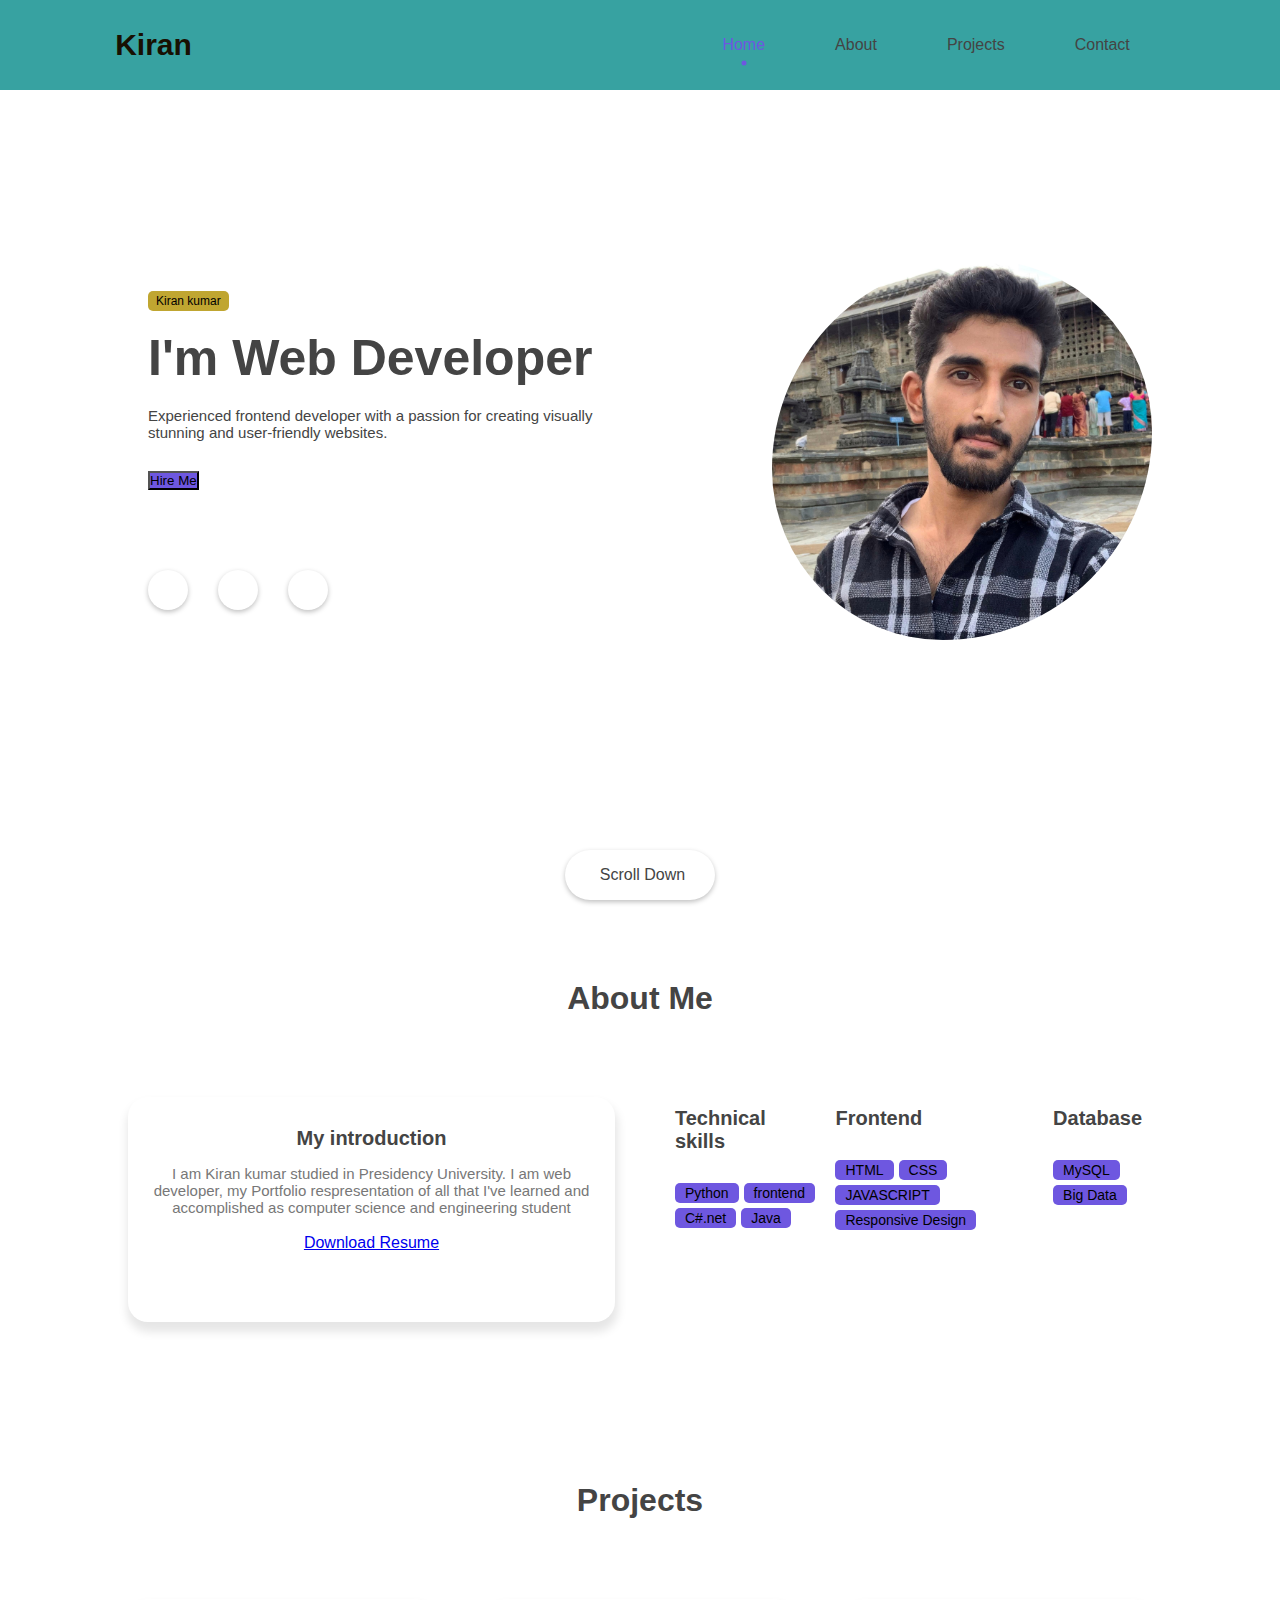
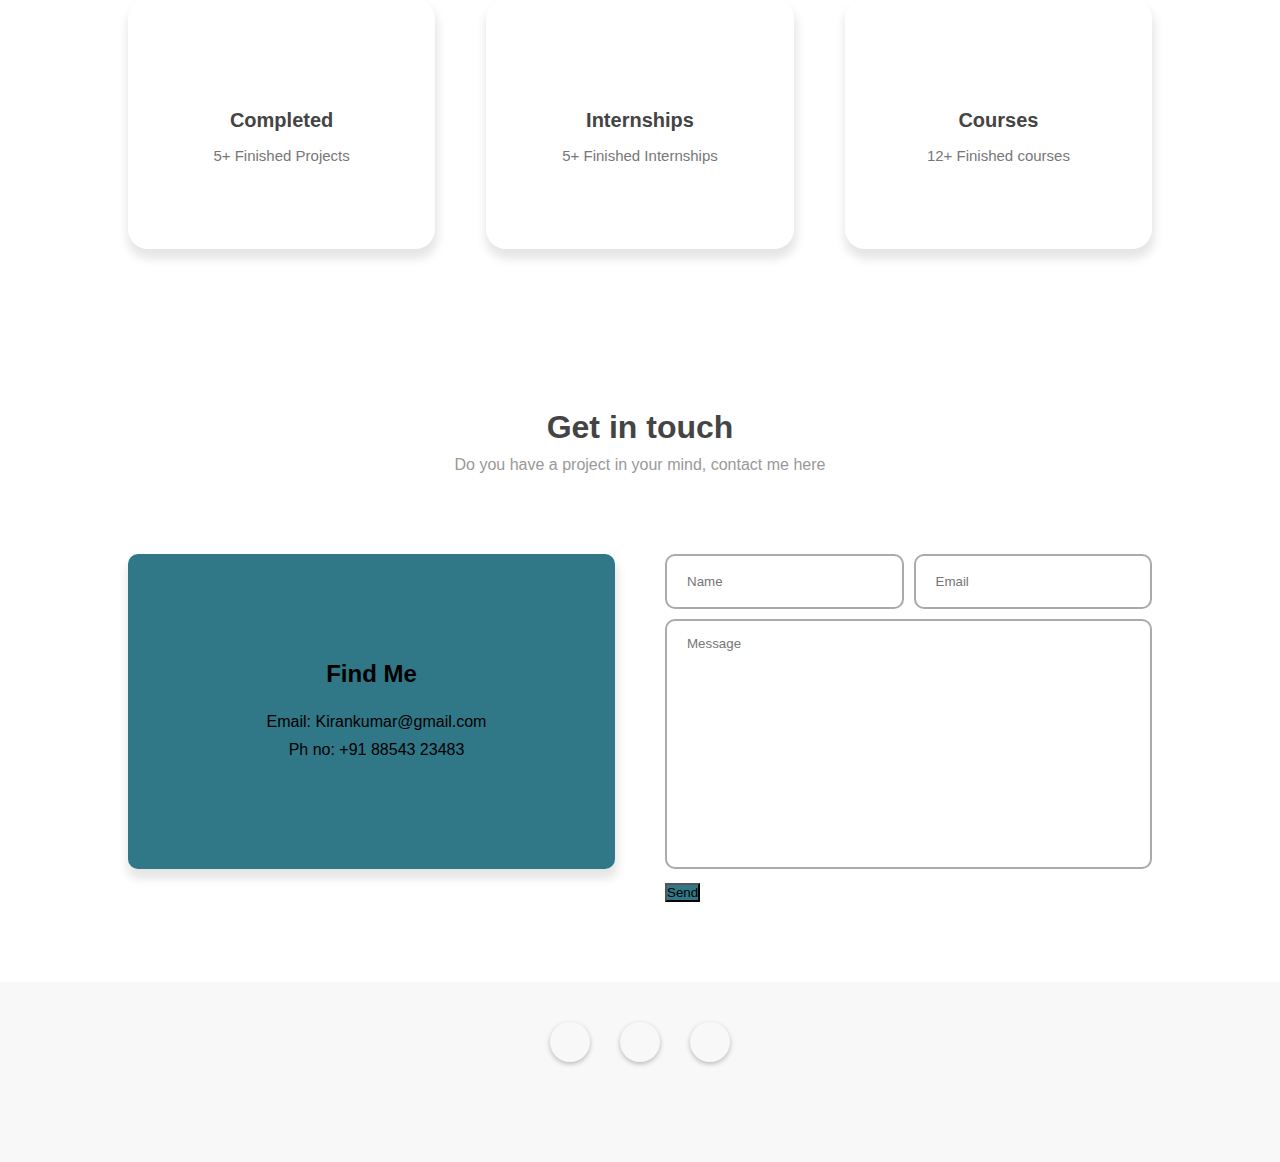
<file: Protfolio/index.html>
<!DOCTYPE html>
<html lang="en">
<head>
    <meta charset="UTF-8">
    <meta name="viewport" content="width=device-width, initial-scale=1.0">

    <link rel="stylesheet" href="https://unicons.iconscout.com/release/v4.0.8/css/line.css">
    <link rel="stylesheet" href="style.css">
</head>
<body>
   <div class="container">
      <nav id="header">
        <div class="nav-logo">
            <p class="nav-name">Kiran</p>
        </div>
        <div class="nav-menu" id="myNavMenu">
            <ul class="nav_menu_list">
                <li class="nav_list">
                    <a href="#home" class="nav-link active-link">Home</a>
                    <div class="circle"></div>
                </li>
                <li class="nav_list">
                    <a href="#about" class="nav-link">About</a>
                    <div class="circle"></div>
                </li>
                <li class="nav_list">
                    <a href="#projects" class="nav-link">Projects</a>
                    <div class="circle"></div>
                </li>
                <li class="nav_list">
                    <a href="#contact" class="nav-link">Contact</a>
                    <div class="circle"></div>
                </li>
            </ul>
        </div>
      </nav>
    <main class="wrapper">
       <section class="featured-box" id="home">
          <div class="featured-text">
            <div class="featured-text-card">
                <span>Kiran kumar</span>
            </div>
            <div class="featured-name">
                <p>I'm Web Developer <span class="typedText"></span></p>
            </div>
            <div class="featured-text-info">
                <p>Experienced frontend developer with a passion for creating 
                    visually stunning and user-friendly websites.
                </p>
            </div>
            <div class="featured-text-btn">
                <button class="btn blue-btn">Hire Me</button>
            </div>
            <div class="social_icons">
                <div class="icon"><i class="uil uil-instagram"></i></div>
                <div class="icon"><i class="uil uil-linkedin-alt"></i></div>
                <div class="icon"><i class="uil uil-facebook"></i></div>
            </div>
          </div>
          <div class="featured-image">
            <div class="image">
                <img src="img1.jpg" alt="avatar">
            </div>
          </div>
          <div class="scroll-icon-box">
            <a href="#about" class="scroll-btn">
                <i class="uil uil-mouse-alt"></i>
                <p>Scroll Down</p>
            </a>
          </div>

       </section>
       <section class="section" id="about">
          <div class="top-header">
            <h1>About Me</h1>
          </div>
          <div class="row">
            <div class="col">
                <div class="about-info">
                    <h3>My introduction</h3>
                    <div>
                        <p>I am Kiran kumar studied in Presidency University.
                            I am web developer, my Portfolio respresentation of all that I've learned and 
                            accomplished as computer science and engineering student</p>
                    </br>
                </div>
                <div>
                    <a href ="Resume.pdf" download class="btn">Download Resume</a>
                </div>
            </div>
        </div>
        <div class="col">
                <div class="skills-box">
                    <div class="skills-header">
                        <h3>Technical skills</h3>
                    </div>
                    <div class="skills-list">
                        <span>Python</span>
                        <span>frontend</span>
                        <span>C#.net</span>
                        <span>Java</span>
                    </div>
                </div>
                <div class="skills-box">
                    <div class="skills-header">
                        <h3>Frontend</h3>
                    </div>
                    <div class="skills-list">
                        <span>HTML</span>
                        <span>CSS</span>
                        <span>JAVASCRIPT</span>
                        <span>Responsive Design</span>
                    </div>
                </div>
                <div class="skills-box">
                    <div class="skills-header">
                        <h3>Database</h3>
                    </div>
                    <div class="skills-list">
                        <span>MySQL</span>
                        <span>Big Data</span>
                    </div>
                </div>
            </div>
          </div>
       </section>

       <section class="section" id="projects">
          <div class="top-header">
              <h1>Projects</h1>
          </div>
          <div class="project-container">
            <div class="project-box">
                <i class="uil uil-briefcase-alt"></i>
                <h3>Completed</h3>
                <label>5+ Finished Projects</label>
            </div>
            <div class="project-box">
                <i class="uil uil-users-alt"></i>
                <h3>Internships</h3>
                <label> 5+ Finished Internships</label>
            </div>
            <div class="project-box">
                <i class="uil uil-award"></i>
                <h3>Courses</h3>
                <label>12+ Finished courses</label>
            </div>
          </div>
       </section>

       <section class="section" id="contact">
          <div class="top-header">
            <h1>Get in touch</h1>
            <span>Do you have a project in your mind, contact me here</span>
          </div>
          <div class="row">
             <div class="col">
                <div class="contact-info">
                    <h2>Find Me <i class="uil uil-corner-right-down"></i></h2>
                    <p><i class="uil uil-envelope"></i> Email: Kirankumar@gmail.com</p>
                    <p><i class="uil uil-phone"></i> Ph no: +91 88543 23483</p>
                </div>
             </div>
             <div class="col">
                <div class="form-control">
                    <div class="form-inputs">
                        <input type="text" class="input-field" placeholder="Name">
                        <input type="text" class="input-field" placeholder="Email">
                    </div>
                    <div class="text-area">
                        <textarea placeholder="Message"></textarea>
                    </div>
                    <div class="form-button">
                        <button class="btn">Send <i class="uil uil-message"></i></button>
                    </div>
                </div>
             </div>
          </div>
       </section>
    </main>
    <footer>
        <div class="footer-social-icons">
            <div class="icon"><i class="uil uil-instagram"></i></div>
            <div class="icon"><i class="uil uil-linkedin-alt"></i></div>
            <div class="icon"><i class="uil uil-facebook"></i></div>
        </div>
        <div class="bottom-footer">
        </div>
    </footer>
    </div>
</body>
</html>
</file>
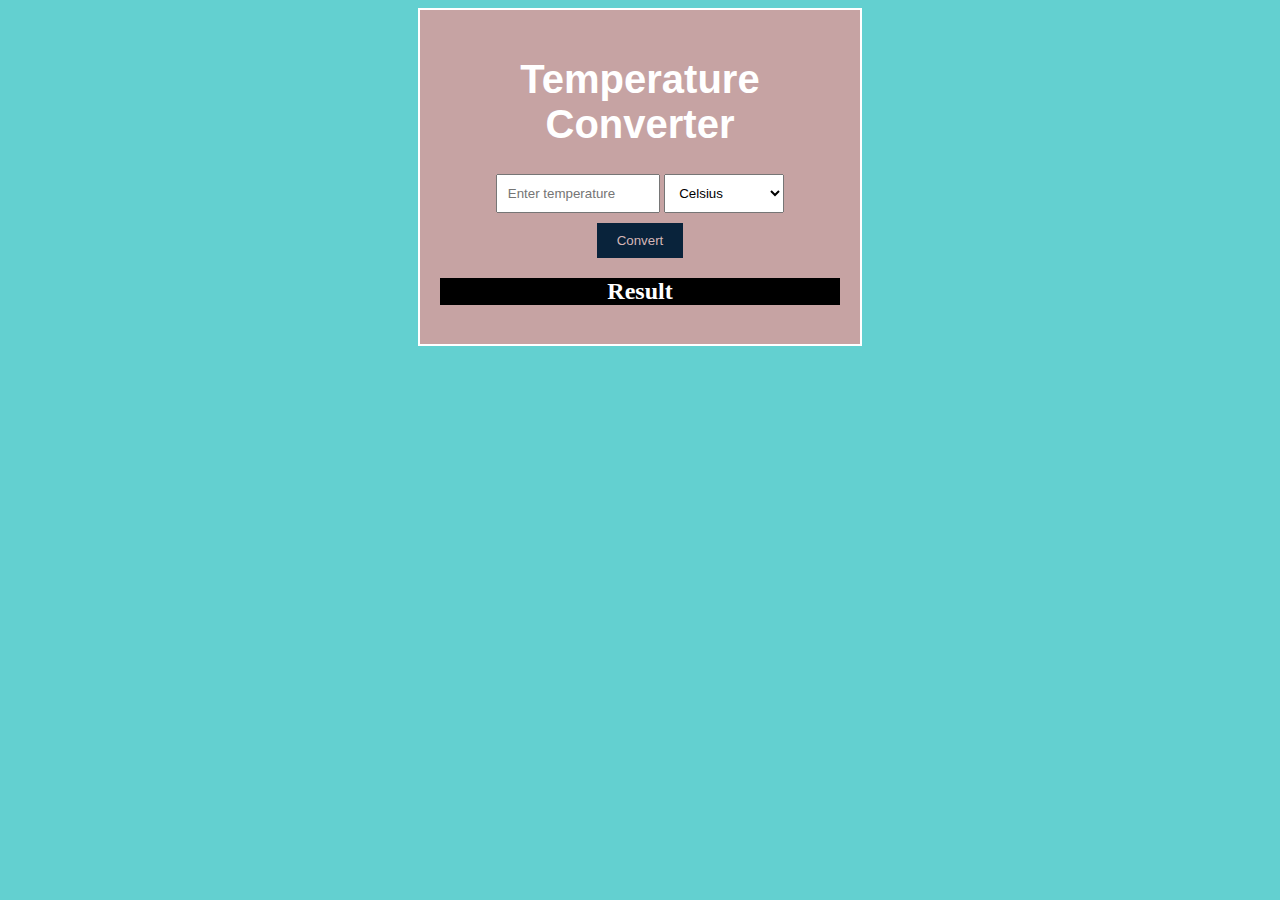
<file: Temperature converter/index.html>
<!DOCTYPE html>
<html>
<head>
  <title>Temperature Converter</title>
  <link rel="stylesheet" type="text/css" href="style.css">
</head>

<body>
  <div class="container">
    <h1 class="main-h">Temperature Converter</h1>
    <div class="converter">
      <input type="number" id="inputTemperature" placeholder="Enter temperature">
      <select id="inputUnit">
        <option value="celsius">Celsius</option>
        <option value="fahrenheit">Fahrenheit</option>
        <option value="kelvin">Kelvin</option>
      </select>
      <br>
      <button onclick="convertTemperature()">Convert</button>
      <h2 class="result-h">Result <br></h2>
      <div id="result"></div>
    </div>
  </div>
  <script src="index.js"></script>
</body>
</html>
</file>
<file: Protfolio/style.css>
:root{
    --body-color: rgb(hsla(0, 19%, 83%, 0.964));
    --color-white: rgb(rgb(224, 212, 212));

    --text-color-second: rgb(68, 68, 68);
    --text-color-third: rgb(24, 16, 2);

    --first-color: rgb(110, 87, 224);
    --first-color-hover: rgb(40, 91, 212);

    --second-color: rgb(48, 119, 135);
    --third-color: rgb(192, 166, 49);
    --first-shadow-color: rgba(0, 0, 0, 0.1);
}
*{
    margin: 0;
    padding: 0;
    box-sizing: border-box;
    font-family: 'Poppins', sans-serif;
}
html{
    scroll-behavior: smooth;
}

::-webkit-scrollbar{
    width: 10px;
    border-radius: 25px;
}
::-webkit-scrollbar-track{
    background: #f1f1f1;
}
::-webkit-scrollbar-thumb{
    background: #ccc;
    border-radius: 30px;
}
::-webkit-scrollbar-thumb:hover{
    background: #bbb;
}
i{
    font-size: 16px;
}

body{
    background: var(--body-color);
}
nav{
    position: fixed;
    display: flex;
    justify-content: space-between;
    width: 100%;
    height: 90px;
    line-height: 90px;
    background: rgb(55, 162, 161);
    padding-inline: 9vw;
    transition: .3s;
    z-index: 100;
}
.nav-logo{
   position: relative;
}
.nav-name{
    font-size: 30px;
    font-weight: 600;
    color: var(--text-color-third);
}
.nav-logo span{
    position: absolute;
    top: -15px;
    right: -20px;
    font-size: 5em;
    color: var(--text-color-second);
}
.nav-menu, .nav_menu_list{
    display: flex;
}
.nav-menu .nav_list{
    list-style: none;
    position: relative;
}
.nav-link{
    text-decoration: none;
    color: var(--text-color-second);
    font-weight: 500;
    padding-inline: 15px;
    margin-inline: 20px;
}
.nav-menu-btn{
    display: none;
}
.nav-menu-btn i{
    font-size: 28px;
    cursor: pointer;
}
.active-link{
    position: relative;
    color: var(--first-color);
    transition: .3;
}
.active-link::after{
    content: '';
    position: absolute;
    left: 50%;
    bottom: -15px;
    transform: translate(-50%, -50%);
    width: 5px;
    height: 5px;
    background: var(--first-color);
    border-radius: 50%;
}

.wrapper{
    padding-inline: 10vw;
}

.featured-box{
    position: relative;
    display: flex;
    height: 100vh;
    min-height: 700px;
}

.featured-text{
    position: relative;
    display: flex;
    justify-content: center;
    align-content: center;
    min-height: 80vh;
    flex-direction: column;
    width: 50%;
    padding-left: 20px;
}
.featured-text-card span{
    background: var(--third-color);
    color: var(--color-white);
    padding: 3px 8px;
    font-size: 12px;
    border-radius: 5px;
}
.featured-name{
    font-size: 50px;
    font-weight: 600;
    color: var(--text-color-second);
    margin-block: 20px;
}
.typedText{
    text-transform: capitalize;
    color: var(--text-color-third);
}
.featured-text-info{
    font-size: 15px;
    margin-bottom: 30px;
    color: var(--text-color-second);
}
.featured-text-btn{
    display: flex;
    gap: 20px;
}
.featured-text-btn>.blue-btn{
    background: var(--first-color);
    color: var(--color-white);
}
.featured-text-btn>.blue-btn:hover{
    background: var(--first-color-hover);
}
.social_icons{
    display: flex;
    margin-top: 5em;
    gap: 30px;
}
.icon{
    display: flex;
    justify-content: center;
    align-items: center;
    width: 40px;
    height: 40px;
    border-radius: 50%;
    box-shadow: 0px 2px 5px 0px rgba(0, 0, 0, 0.25);
    cursor: pointer;
}
.icon:hover{
    color: var(--first-color);
}

.featured-image{
    display: flex;
    justify-content: right;
    align-content: center;
    min-height: 80vh;
    width: 50%;
}
.image{
    margin: auto 0;
    width: 380px;
    height: 380px;
    border-radius: 55% 45% 55% 45%;
    overflow: hidden;
    animation: imgFloat 7s ease-in-out infinite;
}
.image img{
    width: 380px;
    height: 380px;
    object-fit: cover;
}
@keyframes imgFloat {
    50%{
        transform: translateY(10px);
        border-radius: 45% 55% 45% 55%;
    }
}
.scroll-btn{
   position: absolute;
   bottom: 0;
   left: 50%;
   translate: -50%;
   display: flex;
   justify-content: center;
   align-items: center;
   width: 150px;
   height: 50px;
   gap: 5px;
   text-decoration: none;
   color: var(--text-color-second);
   background: var(--color-white);
   border-radius: 30px;
   box-shadow: 0 2px 5px 0 rgba(0, 0, 0, 0.25);
}
.scroll-btn i{
    font-size: 20px;
}

.section{
    padding-block: 5em;
}
.row{
    display: flex;
    justify-content: space-between;
    width: 100%;
    gap: 50px;
}
.col{
    display: flex;
    width: 50%;
}
.top-header{
    text-align: center;
    margin-bottom: 5em;
}
.top-header h1{
    font-weight: 600;
    color: var(--text-color-second);
    margin-bottom: 10px;
}
.top-header span{
    color: #999;
}
h3{
    font-size: 20px;
    font-weight: 600;
    color: var(--text-color-second);
    margin-bottom: 15px;
}

.about-info{
    position: relative;
    display: flex;
    align-items: center;
    flex-direction: column;
    padding-block: 30px 70px;
    padding-inline: 20px;
    width: 100%;
    background: var(--color-white);
    box-shadow: 1px 8px 10px 2px var(--first-shadow-color);
    border-radius: 20px;
}
.about-info p{
    text-align: center;
    font-size: 15px;
    color: #777;
}
.about-btn button{
    position: absolute;
    right: 20px;
    bottom: 20px;
    background: var(--first-color);
    color: var(--color-white);
    border-radius: 30px;
}
.about-btn button:hover{
    background: var(--first-color-hover);
}

.skills-box{
    margin: 10px;
}
.skills-header{
    margin-bottom: 30px;
}
.skills-list{
    display: flex;
    flex-wrap: wrap;
    gap: 5px;
}
.skills-list span{
    font-size: 14px;
    background: var(--first-color);
    color: var(--color-white);
    padding: 2px 10px;
    border-radius: 5px;
}

.project-container{
    display: flex;
    width: 100%;
    justify-content: space-between;
    gap: 20px;
    flex-wrap: wrap;
}
.project-box{
    position: relative;
    display: flex;
    justify-content: center;
    align-items: center;
    flex-direction: column;
    width: 30%;
    height: 250px;
    background: var(--color-white);
    border-radius: 20px;
    box-shadow: 1px 8px 10px 2px var(--first-shadow-color);
    overflow: hidden;
}
.project-box>i{
    font-size: 50px;
    color: #00B5E7;
    margin-bottom: 25px;
}
.project-box label{
    font-size: 15px;
    color: #777;
}
.project-box::after, .contact-info::after{
    content: "";
    position: absolute;
    bottom: -100%;
    background: var(--second-color);
    width: 100%;
    height: 100%;
    transition: .4s;
    z-index: 1;
}
.project-box:hover.project-box::after,
.contact-info:hover.contact-info::after{
    bottom: 0;
}
.project-box:hover.project-box i,
.project-box:hover.project-box>h3,
.project-box:hover.project-box>label{
    color: var(--color-white);
    z-index: 2;
}

.contact-info{
    position: relative;
    display: flex;
    flex-direction: column;
    justify-content: center;
    align-items: center;
    padding: 20px 30px;
    width: 100%;
    height: 315px;
    background: var(--second-color);
    border-radius: 10px;
    box-shadow: 1px 8px 10px 2px var(--first-shadow-color);
    overflow: hidden;
}
.contact-info>h2{
    color: var(--color-white);
    margin-bottom: 20px;
}
.contact-info>p{
    display: flex;
    align-items: center;
    gap: 10px;
    color: var(--color-white);
    margin-block: 5px;
}
.contact-info p>i{
    font-size: 18px;
}
.contact-info::after{
    background: var(--color-white);
}
.contact-info:hover.contact-info h2,
.contact-info:hover.contact-info p,
.contact-info:hover.contact-info i{
    color: #777;
    z-index: 2;
}

.form-control{
    display: flex;
    flex-direction: column;
    gap: 10px;
    width: 100%;
}
.form-inputs{
    display: flex;
    gap: 10px;
    width: 100%;
}
.input-field{
    width: 50%;
    height: 55px;
    background: transparent;
    border: 2px solid #AAA;
    border-radius: 10px;
    padding-inline: 20px;
    outline: none;
}
textarea{
    width: 100%;
    height: 250px;
    background: transparent;
    border: 2px solid #AAA;
    border-radius: 10px;
    padding: 15px 20px;
    outline: none;
    resize: none;
}
.form-button>.btn{
    display: flex;
    align-items: center;
    justify-content: center;
    background: var(--second-color);
    color: var(--color-white);
}
.form-button>.btn:hover{
    background: #00B5E7;
}
.form-button i{
    font-size: 18px;
    rotate: -45deg;
}

footer{
    display: flex;
    justify-content: center;
    align-items: center;
    flex-direction: column;
    row-gap: 30px;
    background: #F8F8F8;
    padding-block: 40px 60px;
}
.top-footer p{
    font-size: 25px;
    font-weight: 600;
}
.middle-footer .footer-menu{
    display: flex;
}
.footer_menu_list{
    list-style: none;
}
.footer_menu_list a{
    text-decoration: none;
    color: var(--text-color-second);
    font-weight: 500;
    margin-inline: 20px;
}
.footer-social-icons{
    display: flex;
    gap: 30px;   
}
.bottom-footer{
    font-size: 14px;
    margin-top: 10px;
}
</file>
<file: Temperature converter/style.css>
body{
  background-color: #63d0d0;
  color: white;
  font-family:'Gill Sans', 'Gill Sans MT', Calibri, 'Trebuchet MS', sans-serif;
}

.container {
  border: 2px solid white;
  background-color: rgb(198, 163, 163);
  max-width: 400px;
  margin: 0 auto;
  padding: 20px;
  text-align: center;
}

.container .main-h{
  font-size: 40px;
}

.converter input {
  width: 35%;
  padding: 10px;
  margin-bottom: 10px;
}

.converter select {
  width: 30%;
  padding: 10px;
  margin-bottom: 10px;
}

.converter button {
  padding: 10px 20px;
  background-color: #09233b;
  color: rgb(213, 182, 182);
  border: none;
  cursor: pointer;
  transition: 0.3s;
}

.converter button:hover {
  background-color: #179963;
  transition: 0.3s;
}

.result-h{
  text-align: center;
  font-family: 'Times New Roman', Times, serif;
  font-weight: bold;
  background-color: rgb(0, 0, 0);
}

#result {
  font-size: 35px;
  margin-top: 10px;
  background-color: #000000;
}
</file>
